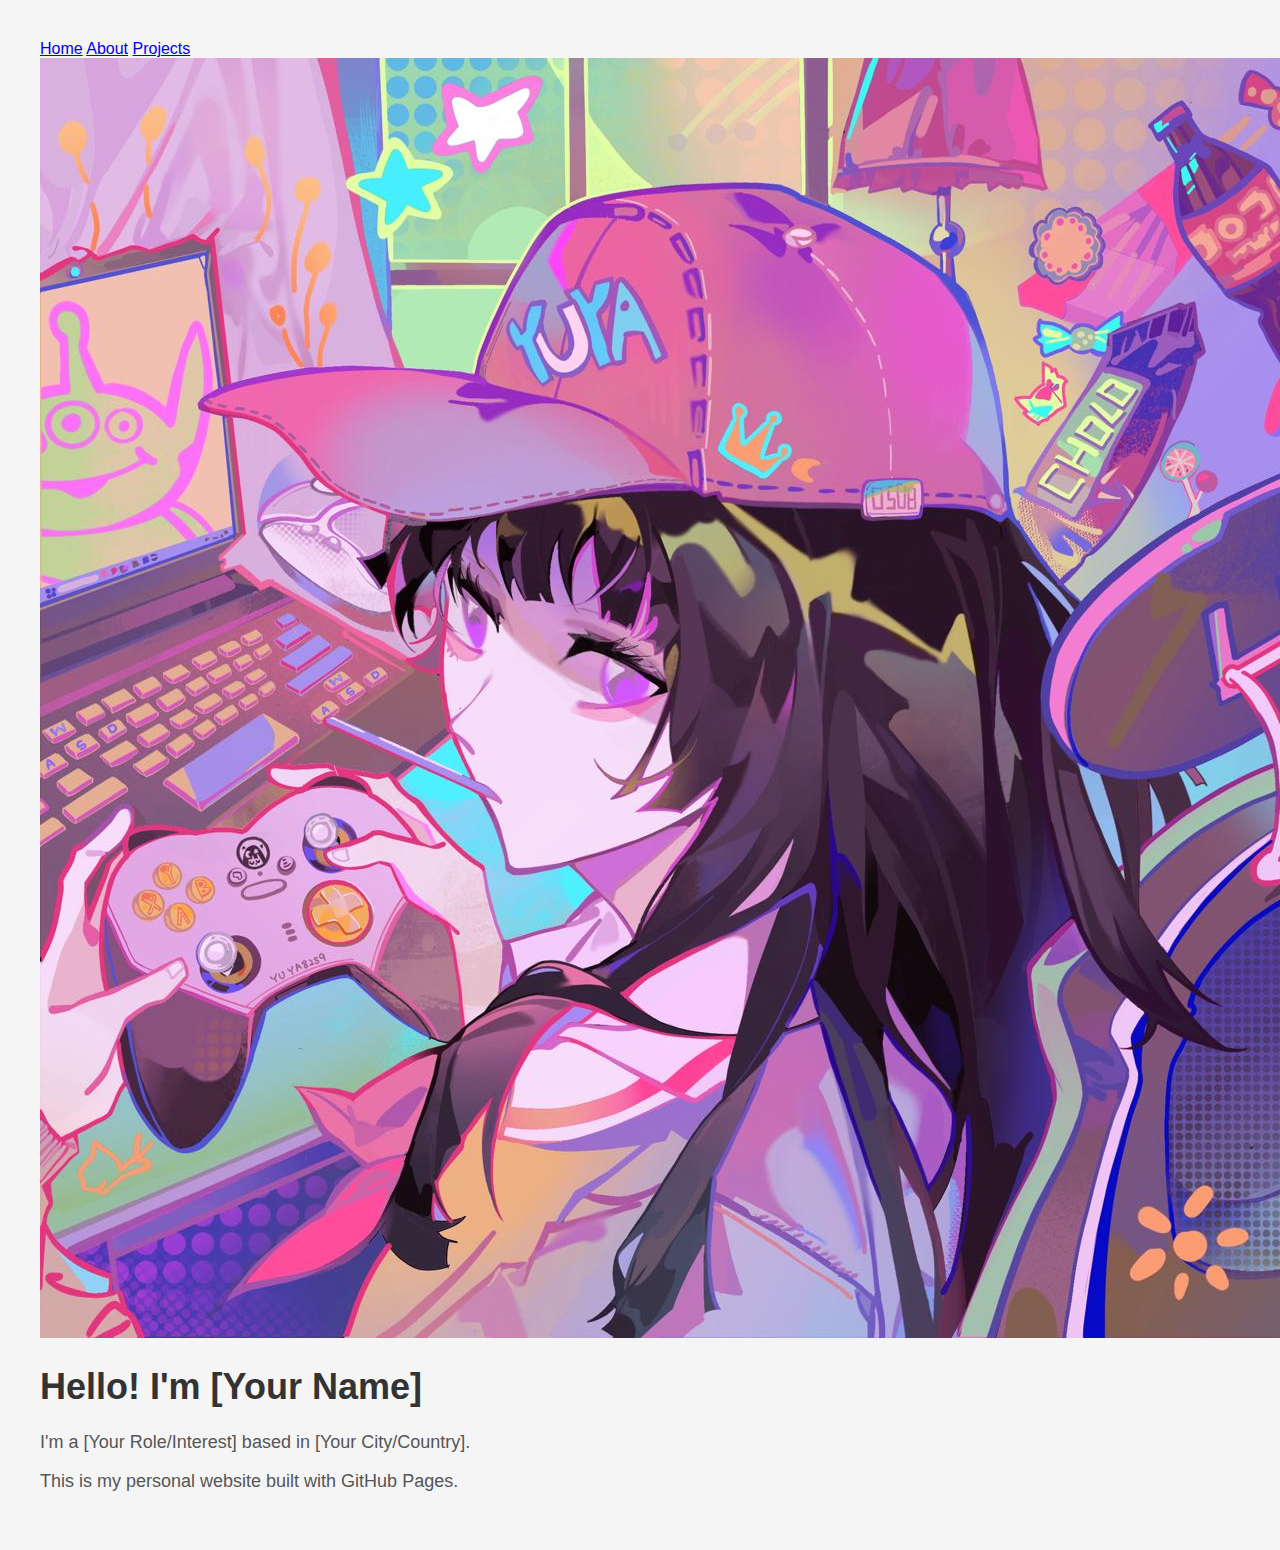
<file: index.html>
<!DOCTYPE html>
<html>
<head>
  <meta charset="UTF-8">
  <title>The World of Youngjun Lee</title>
  <link rel="stylesheet" href="style.css">
</head>
<body>
  <header>
    <nav>
      <a href="index.html">Home</a>
      <a href="about.html">About</a>
      <a href="projects/project1.html">Projects</a>
    </nav>
  </header>
  <div class="container">
    <img src="profile.jpg" alt="My Profile Picture" class="profile-pic">
    <h1>Hello! I'm [Your Name]</h1>
    <p>I'm a [Your Role/Interest] based in [Your City/Country].</p>
    <p>This is my personal website built with GitHub Pages.</p>
  </div>
</body>
</html>
</file>
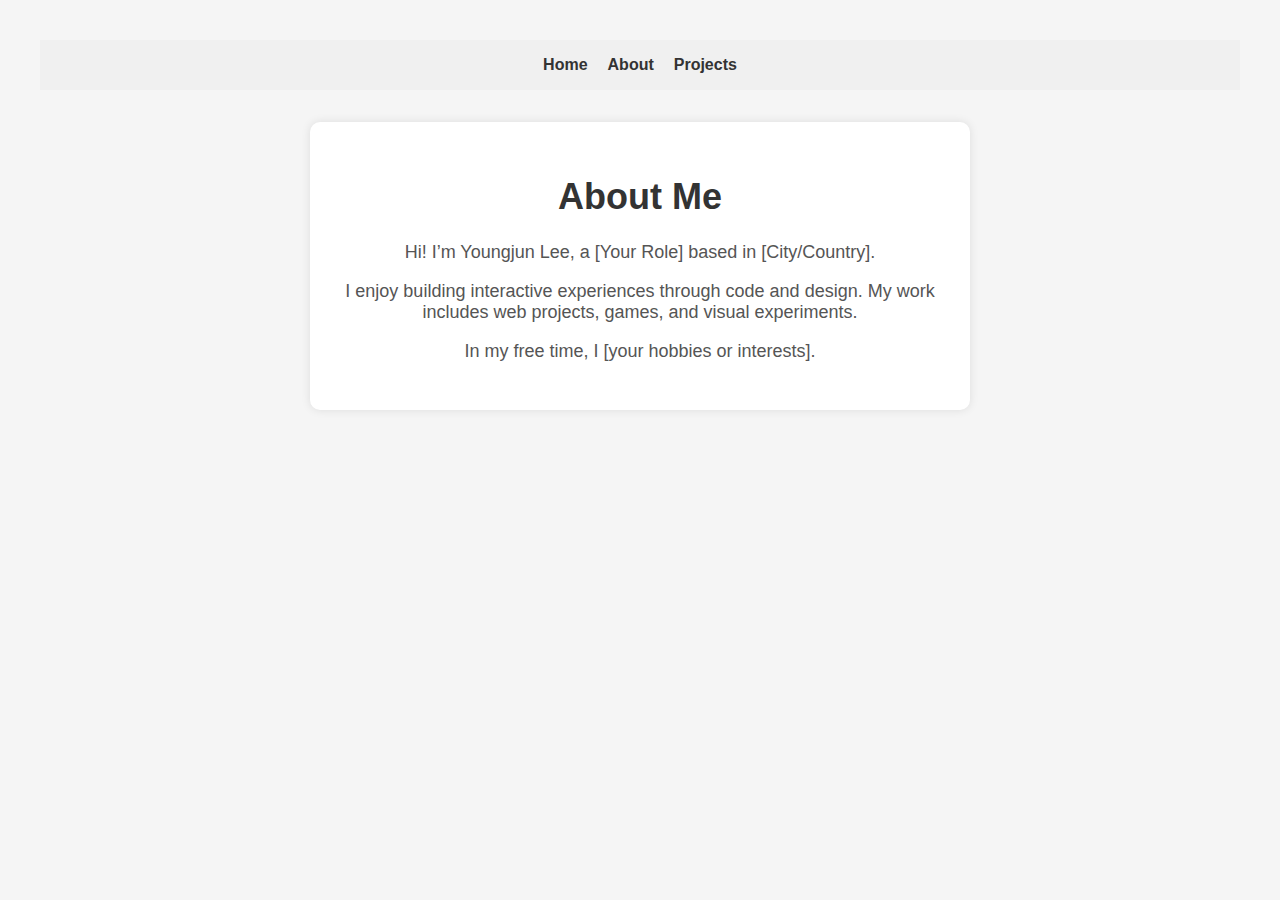
<file: about.html>
<!DOCTYPE html>
<html>
<head>
  <meta charset="UTF-8">
  <title>About – Youngjun Lee</title>
  <link rel="stylesheet" href="css/style.css">
</head>
<body>

  <header>
    <nav>
      <a href="index.html">Home</a>
      <a href="about.html">About</a>
      <a href="projects/project1.html">Projects</a>
    </nav>
  </header>

  <div class="container">
    <h1>About Me</h1>
    <p>Hi! I’m Youngjun Lee, a [Your Role] based in [City/Country].</p>
    <p>I enjoy building interactive experiences through code and design. My work includes web projects, games, and visual experiments.</p>
    <p>In my free time, I [your hobbies or interests].</p>
  </div>

</body>
</html>
</file>
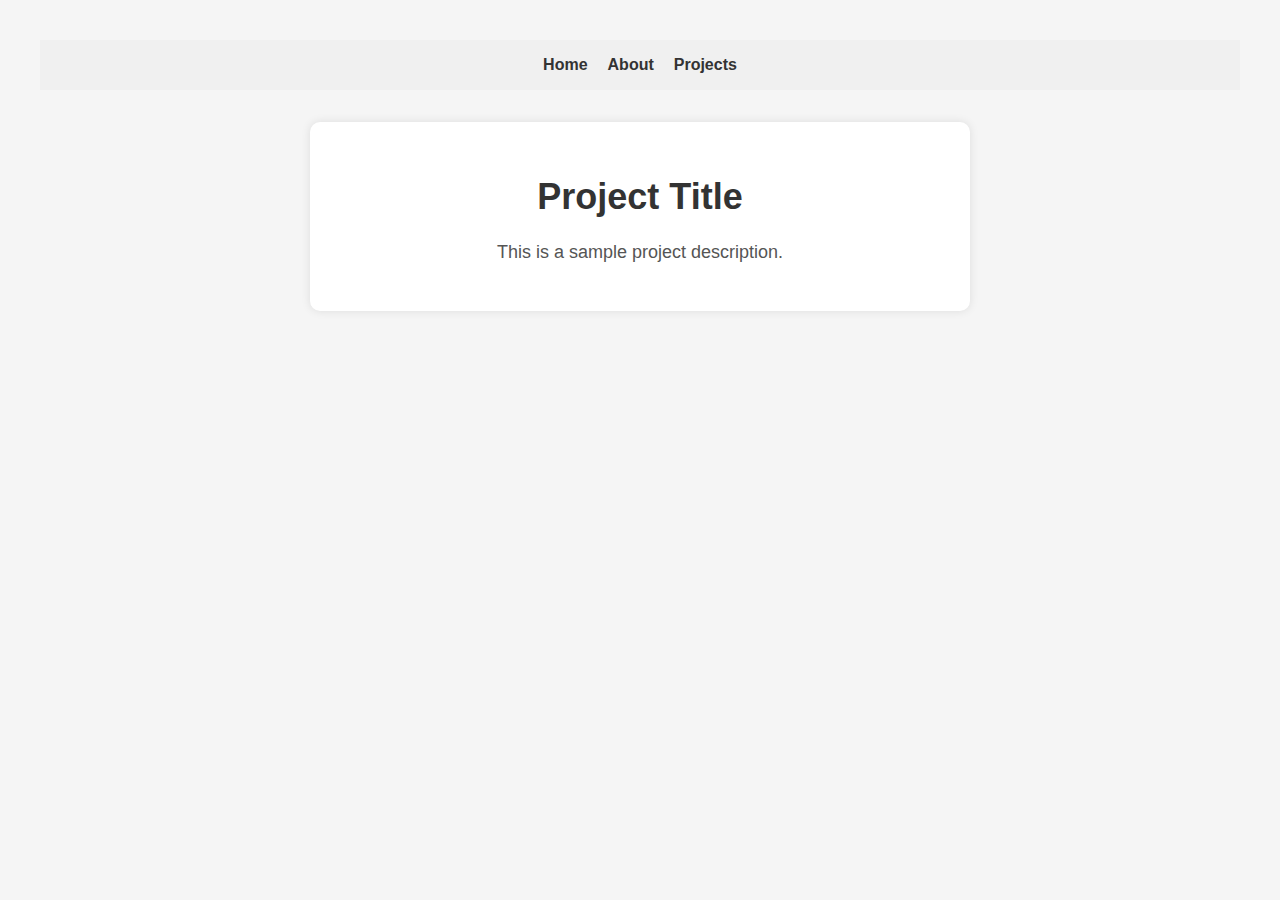
<file: projects/project1.html>
<!DOCTYPE html>
<html>
<head>
  <meta charset="UTF-8">
  <title>Project 1 – Youngjun Lee</title>
  <link rel="stylesheet" href="../css/style.css">
</head>
<body>
  <header>
    <nav>
      <a href="../index.html">Home</a>
      <a href="../about.html">About</a>
      <a href="project1.html">Projects</a>
    </nav>
  </header>

  <div class="container">
    <h1>Project Title</h1>
    <p>This is a sample project description.</p>
  </div>
</body>
</html>
</file>
<file: style.css>
body {
  font-family: Arial, sans-serif;
  background-color: #f5f5f5;
  margin: 0;
  padding: 40px;
}

h1 {
  color: #333;
  font-size: 36px;
}

p {
  font-size: 18px;
  color: #555;
}
</file>
<file: css/style.css>
body {
  font-family: Arial, sans-serif;
  background-color: #f5f5f5;
  margin: 0;
  padding: 40px;
}

h1 {
  color: #333;
  font-size: 36px;
}

p {
  font-size: 18px;
  color: #555;
}

.container {
  max-width: 600px;
  margin: auto;
  background: white;
  padding: 30px;
  border-radius: 10px;
  box-shadow: 0 0 10px rgba(0,0,0,0.1);
  text-align: center;
}

.profile-pic {
  width: 150px;
  border-radius: 50%;
  margin-bottom: 20px;
}

nav {
  display: flex;
  gap: 20px;
  justify-content: center;
  background-color: #f0f0f0;
  padding: 1rem 0;
  margin-bottom: 2rem;
}

nav a {
  text-decoration: none;
  color: #333;
  font-weight: bold;
}

nav a:hover {
  color: #007acc;
}
</file>
